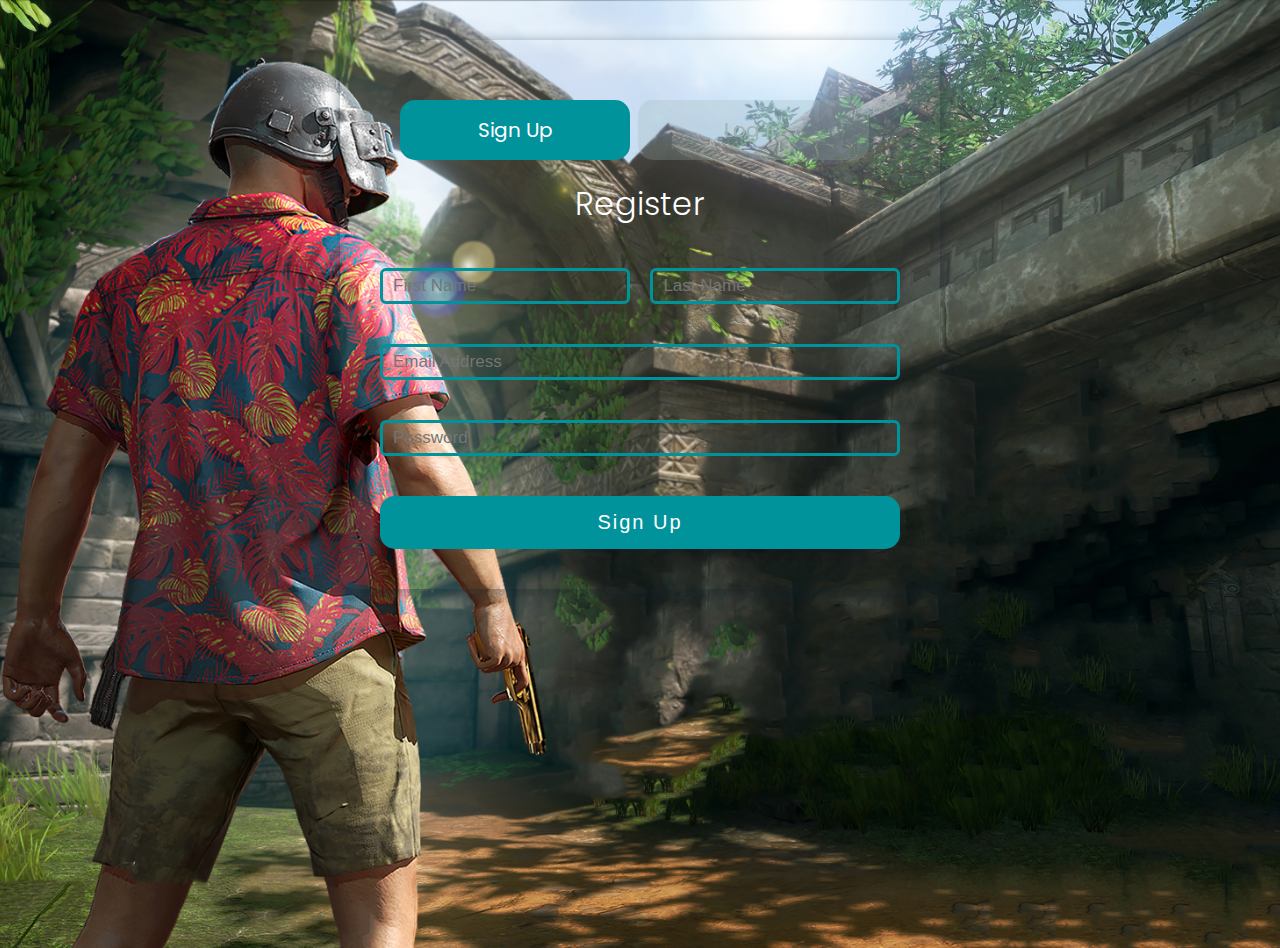
<file: register.html>
<!DOCTYPE html>
<html lang="en">

<head>
    <meta charset="UTF-8">
    <meta http-equiv="X-UA-Compatible" content="IE=edge">
    <meta name="viewport" content="width=device-width, initial-scale=1.0">
    <title>Mpee.store</title>
    <link rel="stylesheet" href="register.css">
</head>

<body>
    <div class="form">
        <ul class="tab-group">
            <li class="tab active"><a href="#signup" style="border-radius: 15px!important;margin-right:8x;">Sign Up</a></li>
            <li class="tab"><a href="#login" style="border-radius: 15px!important;margin-left:8px;">Log In</a></li>
        </ul>
        <div class="tab-content">
            <div id="signup">
                <h1>Register</h1>
                <form action="/" method="post">
                    <div class="top-row">
                        <div class="field-wrap">
                            <input type="text" required placeholder="First Name" />
                        </div>
                        <div class="field-wrap">
                            <input type="text" required placeholder="Last Name" />
                        </div>
                    </div>
                    <div class="field-wrap">
                        <input type="email" required placeholder="Email Address" />
                    </div>
                    <div class="field-wrap">
                        <input type="password" required placeholder="Password" />
                    </div>
                    <button type="submit" class="button button-block">Sign Up</button>
                </form>
            </div>
            <div id="login">
                <h1>Welcome Back!</h1>
                <form action="/" method="post">
                    <div class="field-wrap">
                        <input type="email" required placeholder="Email" />
                    </div>
                    <div class="field-wrap">
                        <input type="password" required placeholder="Password" />
                    </div>
                    <p class="forgot"><a href="">Forgot Password?</a></p>
                    <button class="button button-block">Login</button>
                </form>
            </div>
        </div>
    </div>
    <script src="https://code.jquery.com/jquery-3.6.0.min.js"></script>
    <script src="register.js"></script>
</body>

</html>
</file>
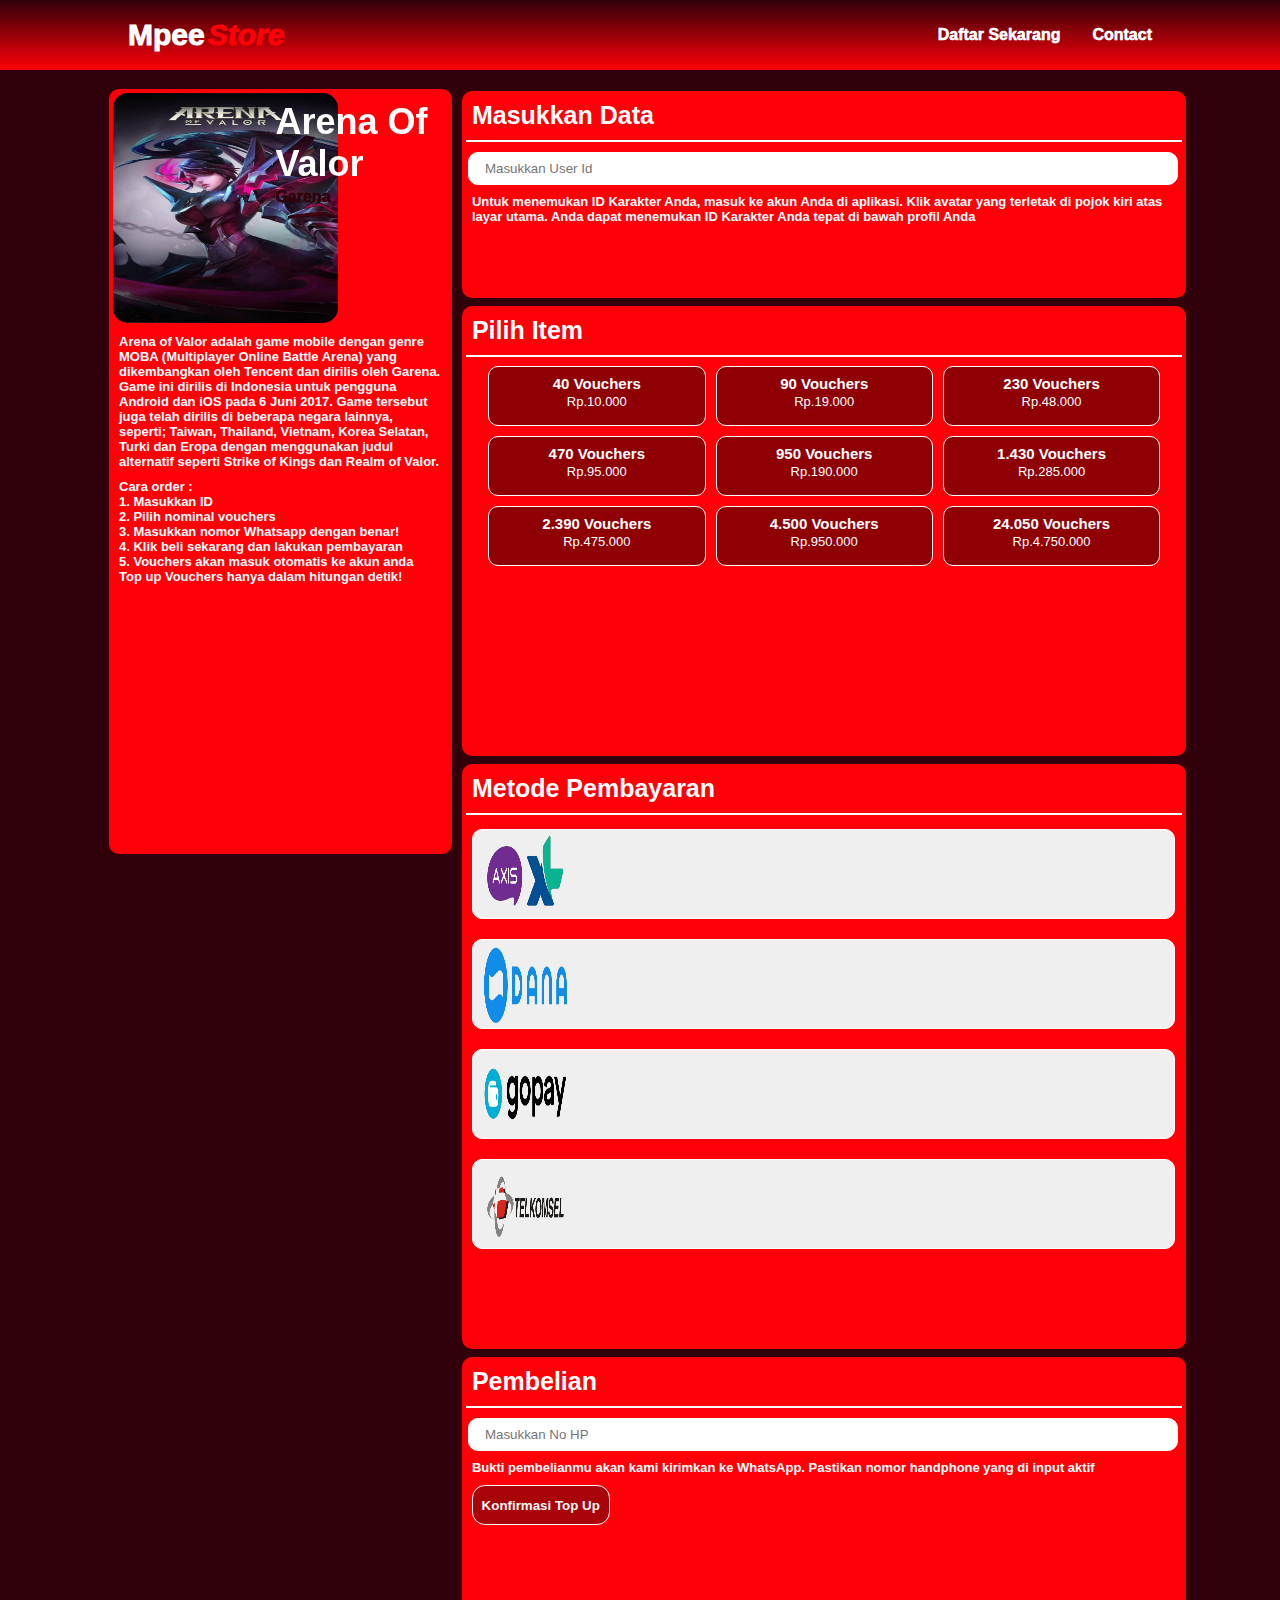
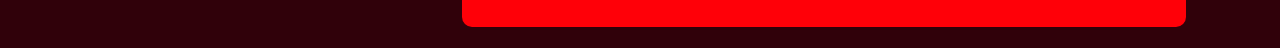
<file: htmlcssgames/arenaofvalor.html>
<!DOCTYPE html>
<html lang="en">

<head>
    <meta charset="UTF-8">
    <meta name="viewport" content="width=device-width, initial-scale=1.0">
    <title>Mpee.Store</title>
    <link rel="stylesheet" href="css/form.css">
</head>

<body>
    <header>
        <nav>
            <div class="brand">
                <div class="firstname">Mpee</div>
                <div class="lastname">Store</div>
            </div>
            <ul>
                <li><a href="registerr.html" target="_blank">Daftar Sekarang</a></li>
                <li><a href="#">Contact</a></li>
            </ul>
        </nav>
    </header>
    <div class="container">
        <div class="bg-img">
            <div class="text-img">
                <img src="img/AOVvv.jpg" alt="">
                <p>Arena of Valor adalah game mobile dengan genre MOBA (Multiplayer Online Battle Arena) yang dikembangkan oleh Tencent dan dirilis oleh Garena. Game ini dirilis di Indonesia untuk pengguna Android dan iOS pada 6 Juni 2017. Game tersebut
                    juga telah dirilis di beberapa negara lainnya, seperti; Taiwan, Thailand, Vietnam, Korea Selatan, Turki dan Eropa dengan menggunakan judul alternatif seperti Strike of Kings dan Realm of Valor.
                </p>
                <p>Cara order : <br> 1. Masukkan ID <br> 2. Pilih nominal vouchers <br> 3. Masukkan nomor Whatsapp dengan benar! <br> 4. Klik beli sekarang dan lakukan pembayaran <br> 5. Vouchers akan masuk otomatis ke akun anda <br>Top up Vouchers hanya
                    dalam hitungan detik!
                </p>
            </div>
            <div class="judul-img">
                <h3>Arena Of <br>Valor</h3>
                <p>Garena</p>
            </div>

        </div>
        <div class="taii">
            <div class="topup-buy">
                <h3>Masukkan Data</h3>
                <hr color="white">
                <input type="text" required placeholder="Masukkan User Id">
                <p>Untuk menemukan ID Karakter Anda, masuk ke akun Anda di aplikasi. Klik avatar yang terletak di pojok kiri atas layar utama. Anda dapat menemukan ID Karakter Anda tepat di bawah profil Anda</p>
            </div>
            <div class="topup-form">
                <h3>Pilih Item</h3>
                <hr color="white">
                <section>
                    <button>
                        <h3>40 Vouchers
                        <p>Rp.10.000</p>
                        </h3>
                    </button>
                    <button>
                        <h3>90 Vouchers
                        <p>Rp.19.000</p>
                        </h3>
                    </button>
                    <button>
                        <h3>230 Vouchers
                        <p>Rp.48.000</p>
                        </h3>
                    </button>
                </section>
                <section>
                    <button>
                        <h3>470 Vouchers
                        <p>Rp.95.000</p>
                        </h3>
                    </button>
                    <button>
                        <h3>950 Vouchers
                        <p>Rp.190.000</p>
                        </h3>
                    </button>
                    <button>
                        <h3>1.430 Vouchers
                        <p>Rp.285.000</p>
                        </h3>
                    </button>
                </section>
                <section>
                    <button>
                        <h3>2.390 Vouchers
                        <p>Rp.475.000</p>
                        </h3>
                    </button>
                    <button>
                        <h3>4.500 Vouchers
                        <p>Rp.950.000</p>
                        </h3>
                    </button>
                    <button>
                        <h3>24.050 Vouchers
                        <p>Rp.4.750.000</p>
                        </h3>
                    </button>
                </section>

            </div>
            <div class="topup-formm">
                <h3>Metode Pembayaran</h3>
                <hr color="white">
                <section class="buy-other">
                    <div class="dana">
                        <button>
                            <img src="img buy/XL_REALL-removebg-preview.png" alt="">
                        </button>
                    </div>
                    <div class="dana">
                        <button>
                            <img src="img buy/DANA_REAL-removebg-preview.png" alt="">
                        </button>
                    </div>
                    <div class="dana">
                        <button>
                            <img src="img buy/GOPAY_REAL-removebg-preview.png" alt="">
                        </button>
                    </div>
                    <div class="dana">
                        <button>
                            <img src="img buy/TELKOMESEL_REAL-removebg-preview.png" alt="">
                        </button>
                    </div>
                </section>
            </div>
            <div class="topup-sutmit">
                <h3>Pembelian</h3>
                <hr color="white">
                <input type="text" required placeholder="Masukkan No HP">
                <p>Bukti pembelianmu akan kami kirimkan ke WhatsApp. Pastikan nomor handphone yang di input aktif</p>
                <button type="submit" class="button-block">Konfirmasi Top Up</button>
            </div>
        </div>
    </div>


</body>

</html>
</file>
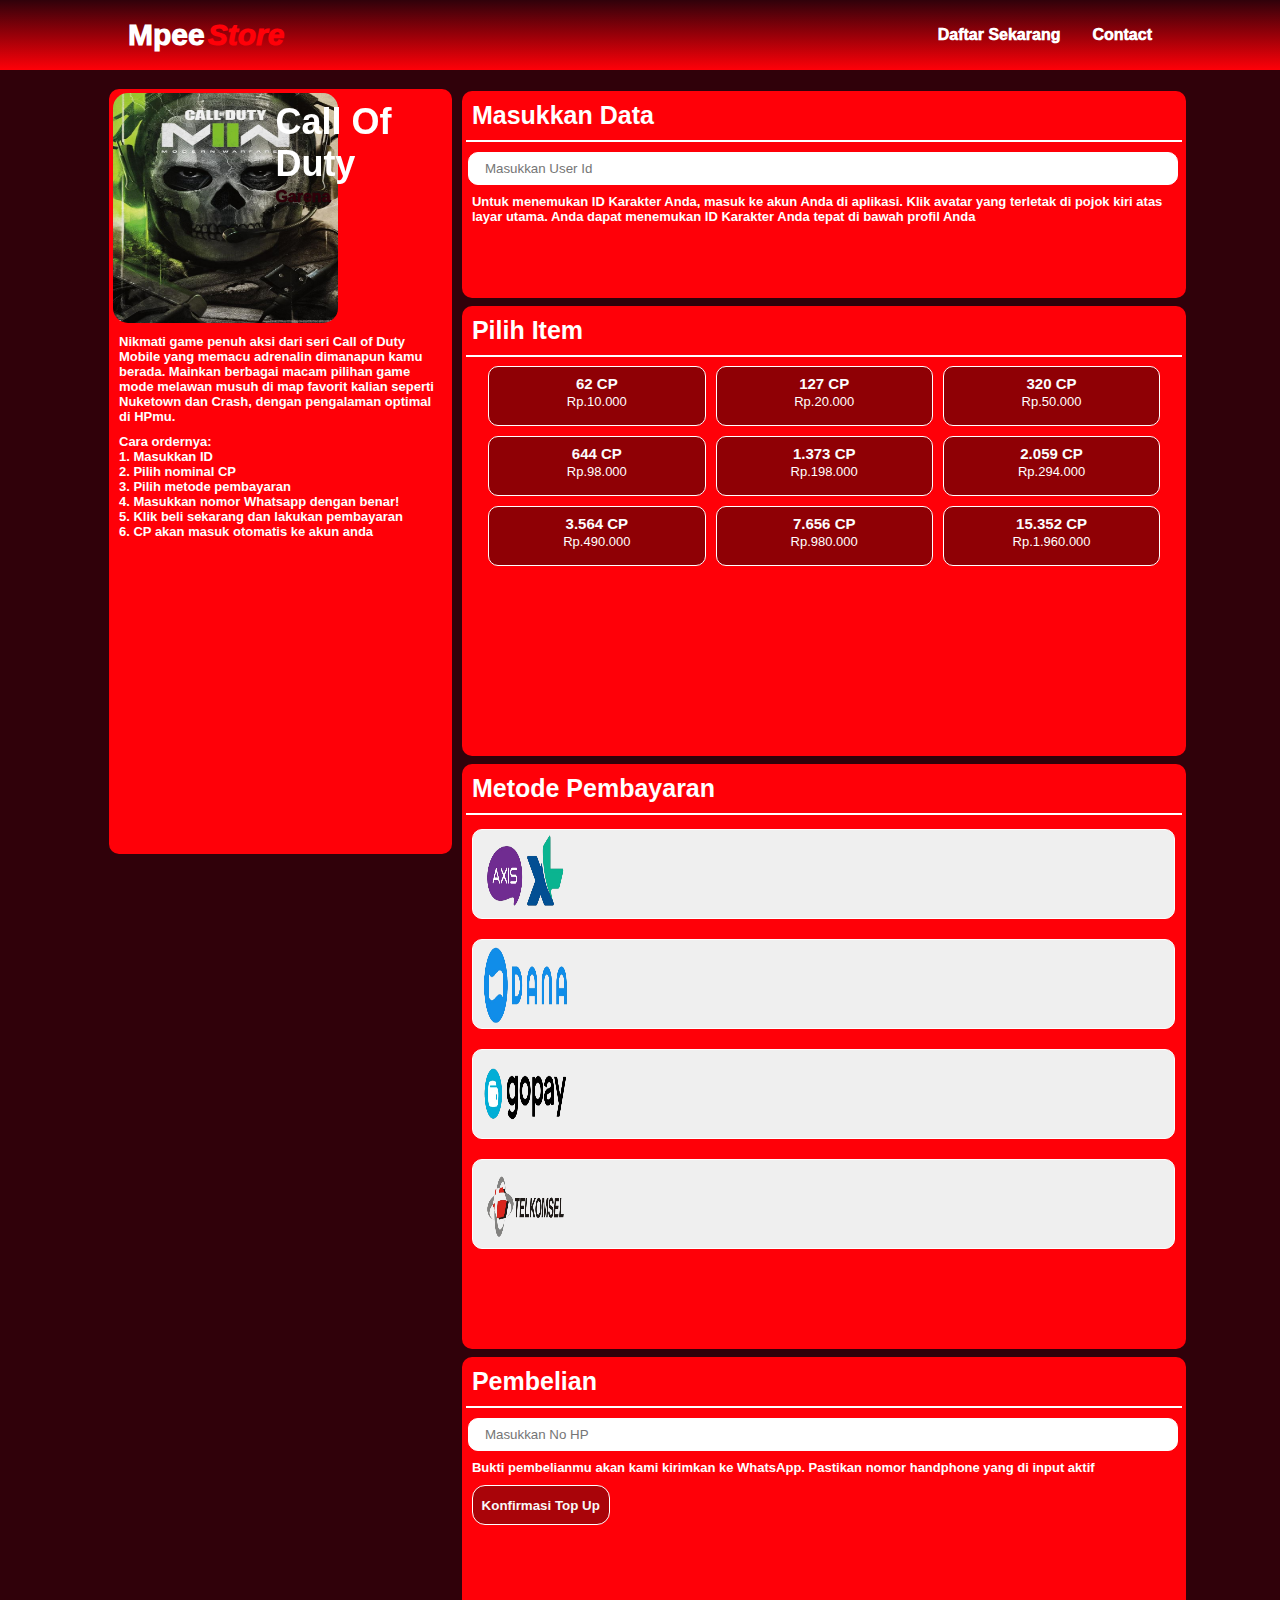
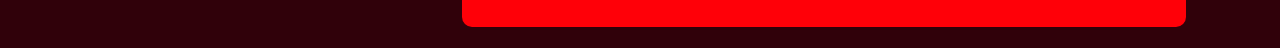
<file: htmlcssgames/callofduty.html>
<!DOCTYPE html>
<html lang="en">

<head>
    <meta charset="UTF-8">
    <meta name="viewport" content="width=device-width, initial-scale=1.0">
    <title>Mpee.Store</title>
    <link rel="stylesheet" href="css/form.css">
</head>

<body>
    <header>
        <nav>
            <div class="brand">
                <div class="firstname">Mpee</div>
                <div class="lastname">Store</div>
            </div>
            <ul>
                <li><a href="registerr.html" target="_blank">Daftar Sekarang</a></li>
                <li><a href="#">Contact</a></li>
            </ul>
        </nav>
    </header>
    <div class="container">
        <div class="bg-img">
            <div class="text-img">
                <img src="img/CODD.jpg" alt="">
                <p>Nikmati game penuh aksi dari seri Call of Duty Mobile yang memacu adrenalin dimanapun kamu berada. Mainkan berbagai macam pilihan game mode melawan musuh di map favorit kalian seperti Nuketown dan Crash, dengan pengalaman optimal di HPmu.
                </p>
                <p> Cara ordernya: <br>1. Masukkan ID <br>2. Pilih nominal CP <br>3. Pilih metode pembayaran <br> 4. Masukkan nomor Whatsapp dengan benar! <br>5. Klik beli sekarang dan lakukan pembayaran <br>6. CP akan masuk otomatis ke akun anda

                </p>
            </div>
            <div class="judul-img">
                <h3>Call Of <br> Duty</h3>
                <p>Garena</p>
            </div>

        </div>
        <div class="taii">
            <div class="topup-buy">
                <h3>Masukkan Data</h3>
                <hr color="white">
                <input type="text" required placeholder="Masukkan User Id">
                <p>Untuk menemukan ID Karakter Anda, masuk ke akun Anda di aplikasi. Klik avatar yang terletak di pojok kiri atas layar utama. Anda dapat menemukan ID Karakter Anda tepat di bawah profil Anda</p>
            </div>
            <div class="topup-form">
                <h3>Pilih Item</h3>
                <hr color="white">
                <section>
                    <button>
                        <h3>62 CP
                        <p>Rp.10.000</p>
                        </h3>
                    </button>
                    <button>
                        <h3>127 CP
                        <p>Rp.20.000</p>
                        </h3>
                    </button>
                    <button>
                        <h3>320 CP
                        <p>Rp.50.000</p>
                        </h3>
                    </button>
                </section>
                <section>
                    <button>
                        <h3>644 CP
                        <p>Rp.98.000</p>
                        </h3>
                    </button>
                    <button>
                        <h3>1.373 CP
                        <p>Rp.198.000</p>
                        </h3>
                    </button>
                    <button>
                        <h3>2.059 CP
                        <p>Rp.294.000</p>
                        </h3>
                    </button>
                </section>
                <section>
                    <button>
                        <h3>3.564 CP
                        <p>Rp.490.000</p>
                        </h3>
                    </button>
                    <button>
                        <h3>7.656 CP
                        <p>Rp.980.000</p>
                        </h3>
                    </button>
                    <button>
                        <h3>15.352 CP
                        <p>Rp.1.960.000</p>
                        </h3>
                    </button>
                </section>

            </div>
            <div class="topup-formm">
                <h3>Metode Pembayaran</h3>
                <hr color="white">
                <section class="buy-other">
                    <div class="dana">
                        <button>
                            <img src="img buy/XL_REALL-removebg-preview.png" alt="">
                        </button>
                    </div>
                    <div class="dana">
                        <button>
                            <img src="img buy/DANA_REAL-removebg-preview.png" alt="">
                        </button>
                    </div>
                    <div class="dana">
                        <button>
                            <img src="img buy/GOPAY_REAL-removebg-preview.png" alt="">
                        </button>
                    </div>
                    <div class="dana">
                        <button>
                            <img src="img buy/TELKOMESEL_REAL-removebg-preview.png" alt="">
                        </button>
                    </div>
                </section>
            </div>
            <div class="topup-sutmit">
                <h3>Pembelian</h3>
                <hr color="white">
                <input type="text" required placeholder="Masukkan No HP">
                <p>Bukti pembelianmu akan kami kirimkan ke WhatsApp. Pastikan nomor handphone yang di input aktif</p>
                <button type="submit" class="button-block">Konfirmasi Top Up</button>
            </div>
        </div>
    </div>


</body>

</html>
</file>
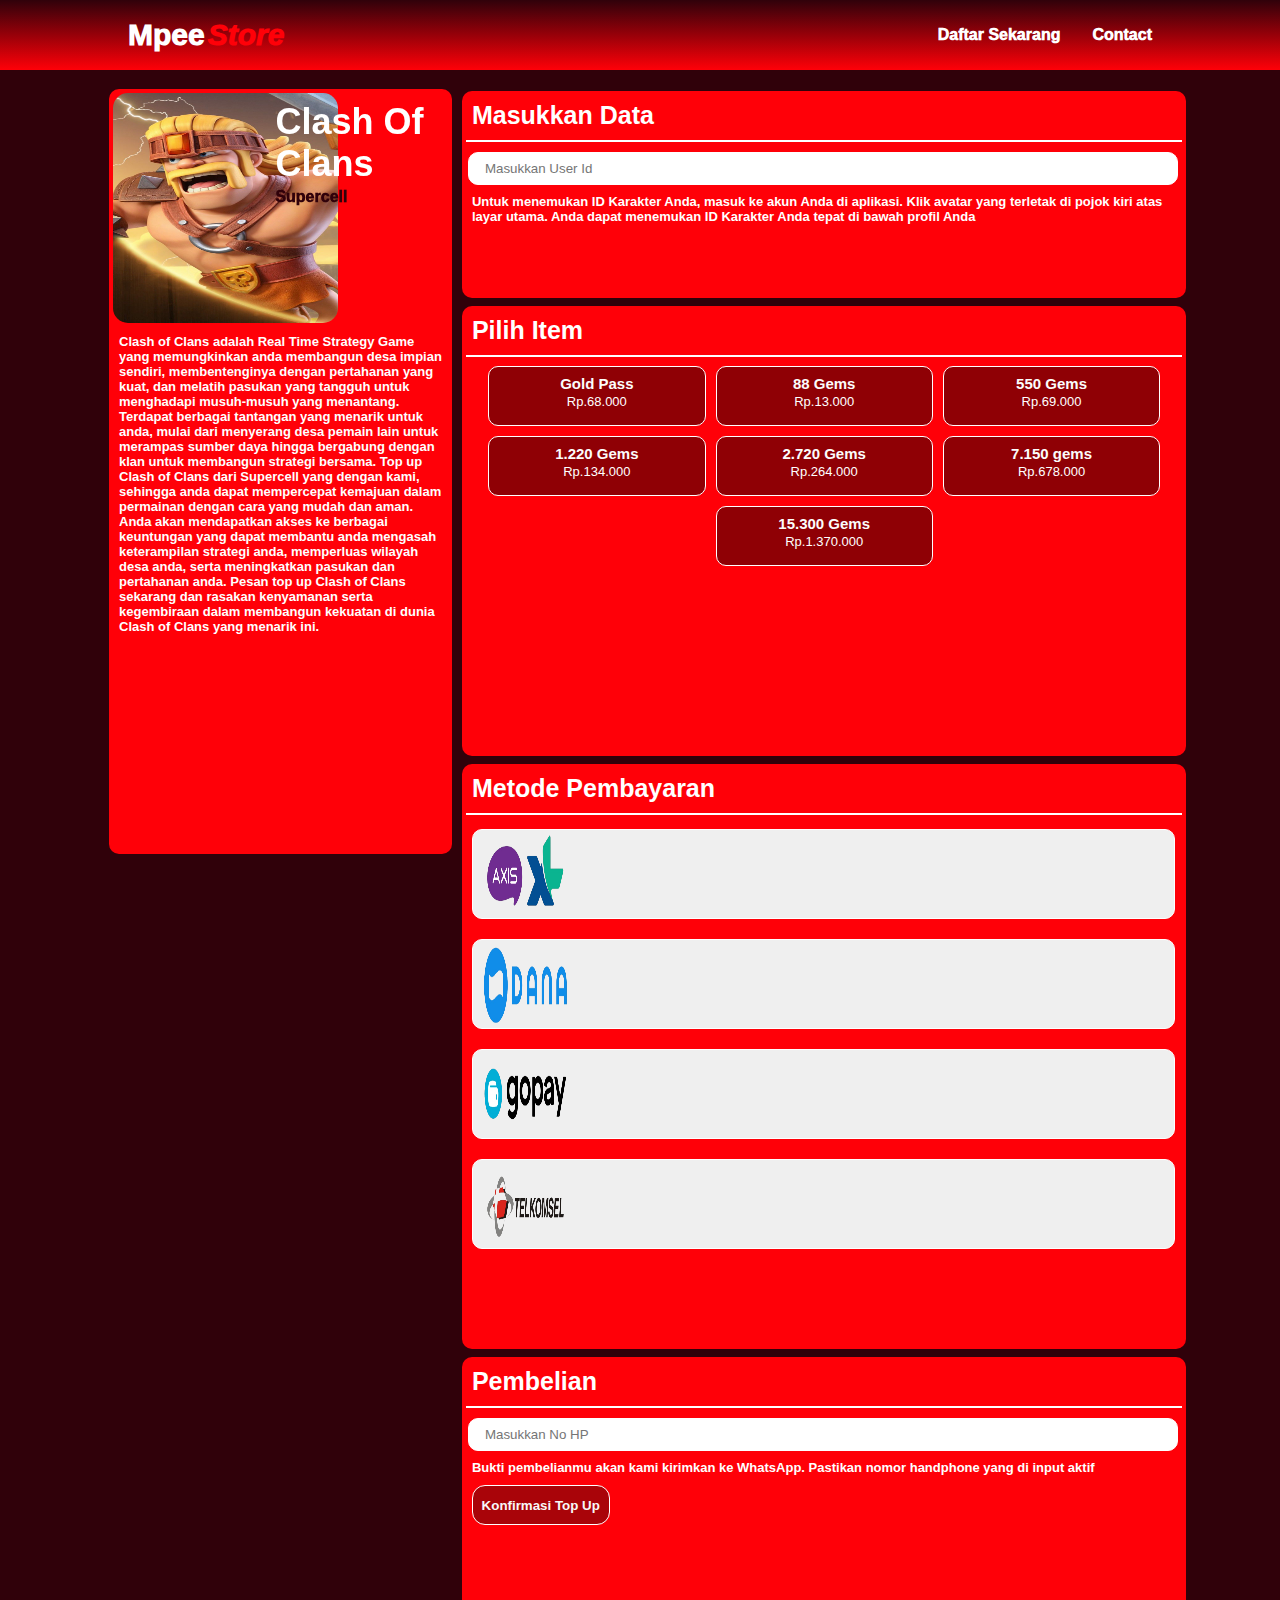
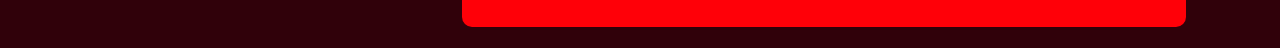
<file: htmlcssgames/clashofclane.html>
<!DOCTYPE html>
<html lang="en">

<head>
    <meta charset="UTF-8">
    <meta name="viewport" content="width=device-width, initial-scale=1.0">
    <title>Mpee.Store</title>
    <link rel="stylesheet" href="css/form.css">
</head>

<body>
    <header>
        <nav>
            <div class="brand">
                <div class="firstname">Mpee</div>
                <div class="lastname">Store</div>
            </div>
            <ul>
                <li><a href="registerr.html" target="_blank">Daftar Sekarang</a></li>
                <li><a href="#">Contact</a></li>
            </ul>
        </nav>
    </header>
    <div class="container">
        <div class="bg-img">
            <div class="text-img">
                <img src="img/COCC.jpg" alt="">
                <p>Clash of Clans adalah Real Time Strategy Game yang memungkinkan anda membangun desa impian sendiri, membentenginya dengan pertahanan yang kuat, dan melatih pasukan yang tangguh untuk menghadapi musuh-musuh yang menantang. Terdapat berbagai
                    tantangan yang menarik untuk anda, mulai dari menyerang desa pemain lain untuk merampas sumber daya hingga bergabung dengan klan untuk membangun strategi bersama. Top up Clash of Clans dari Supercell yang dengan kami, sehingga anda
                    dapat mempercepat kemajuan dalam permainan dengan cara yang mudah dan aman. Anda akan mendapatkan akses ke berbagai keuntungan yang dapat membantu anda mengasah keterampilan strategi anda, memperluas wilayah desa anda, serta meningkatkan
                    pasukan dan pertahanan anda. Pesan top up Clash of Clans sekarang dan rasakan kenyamanan serta kegembiraan dalam membangun kekuatan di dunia Clash of Clans yang menarik ini. </p>

            </div>
            <div class="judul-img">
                <h3>Clash Of <br> Clans</h3>
                <p>Supercell</p>
            </div>

        </div>
        <div class="taii">
            <div class="topup-buy">
                <h3>Masukkan Data</h3>
                <hr color="white">
                <input type="text" required placeholder="Masukkan User Id">
                <p>Untuk menemukan ID Karakter Anda, masuk ke akun Anda di aplikasi. Klik avatar yang terletak di pojok kiri atas layar utama. Anda dapat menemukan ID Karakter Anda tepat di bawah profil Anda</p>
            </div>
            <div class="topup-form">
                <h3>Pilih Item</h3>
                <hr color="white">
                <section>
                    <button>
                        <h3>Gold Pass
                        <p>Rp.68.000</p>
                        </h3>
                    </button>
                    <button>
                        <h3>88 Gems
                        <p>Rp.13.000</p>
                        </h3>
                    </button>
                    <button>
                        <h3>550 Gems
                        <p>Rp.69.000</p>
                        </h3>
                    </button>
                </section>
                <section>
                    <button>
                        <h3>1.220 Gems
                        <p>Rp.134.000</p>
                        </h3>
                    </button>
                    <button>
                        <h3>2.720 Gems
                        <p>Rp.264.000</p>
                        </h3>
                    </button>
                    <button>
                        <h3>7.150 gems
                        <p>Rp.678.000</p>
                        </h3>
                    </button>
                </section>
                <section>
                    <button>
                        <h3>15.300 Gems
                        <p>Rp.1.370.000</p>
                        </h3>
                    </button>
                </section>


            </div>
            <div class="topup-formm">
                <h3>Metode Pembayaran</h3>
                <hr color="white">
                <section class="buy-other">
                    <div class="dana">
                        <button>
                            <img src="img buy/XL_REALL-removebg-preview.png" alt="">
                        </button>
                    </div>
                    <div class="dana">
                        <button>
                            <img src="img buy/DANA_REAL-removebg-preview.png" alt="">
                        </button>
                    </div>
                    <div class="dana">
                        <button>
                            <img src="img buy/GOPAY_REAL-removebg-preview.png" alt="">
                        </button>
                    </div>
                    <div class="dana">
                        <button>
                            <img src="img buy/TELKOMESEL_REAL-removebg-preview.png" alt="">
                        </button>
                    </div>
                </section>
            </div>
            <div class="topup-sutmit">
                <h3>Pembelian</h3>
                <hr color="white">
                <input type="text" required placeholder="Masukkan No HP">
                <p>Bukti pembelianmu akan kami kirimkan ke WhatsApp. Pastikan nomor handphone yang di input aktif</p>
                <button type="submit" class="button-block">Konfirmasi Top Up</button>
            </div>
        </div>
    </div>


</body>

</html>
</file>
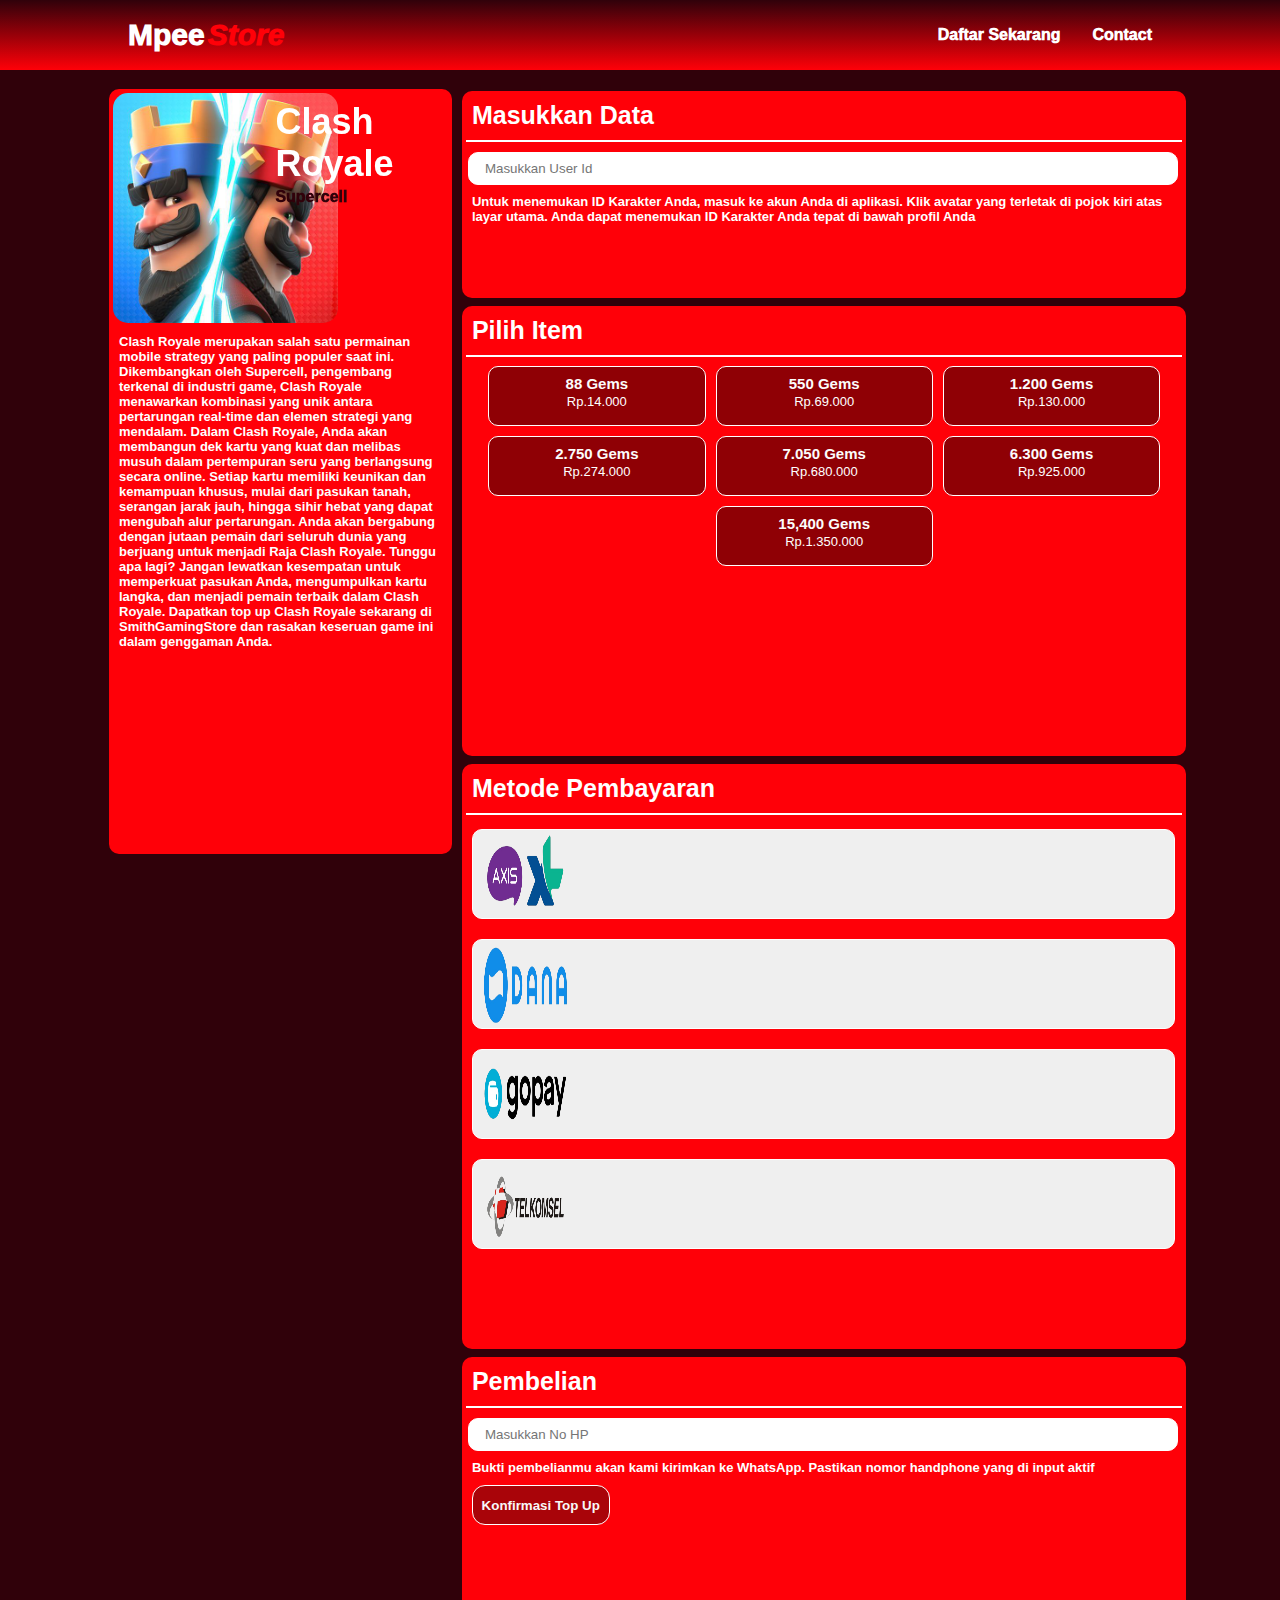
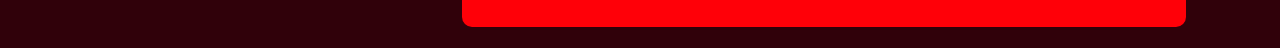
<file: htmlcssgames/clashroyale.html>
<!DOCTYPE html>
<html lang="en">

<head>
    <meta charset="UTF-8">
    <meta name="viewport" content="width=device-width, initial-scale=1.0">
    <title>Mpee.Store</title>
    <link rel="stylesheet" href="css/form.css">
</head>

<body>
    <header>
        <nav>
            <div class="brand">
                <div class="firstname">Mpee</div>
                <div class="lastname">Store</div>
            </div>
            <ul>
                <li><a href="registerr.html" target="_blank">Daftar Sekarang</a></li>
                <li><a href="index.html">Contact</a></li>

            </ul>
        </nav>
    </header>
    <div class="container">
        <div class="bg-img">
            <div class="text-img">
                <img src="img/CRR.jpg" alt="">
                <p>Clash Royale merupakan salah satu permainan mobile strategy yang paling populer saat ini. Dikembangkan oleh Supercell, pengembang terkenal di industri game, Clash Royale menawarkan kombinasi yang unik antara pertarungan real-time dan elemen
                    strategi yang mendalam. Dalam Clash Royale, Anda akan membangun dek kartu yang kuat dan melibas musuh dalam pertempuran seru yang berlangsung secara online. Setiap kartu memiliki keunikan dan kemampuan khusus, mulai dari pasukan tanah,
                    serangan jarak jauh, hingga sihir hebat yang dapat mengubah alur pertarungan. Anda akan bergabung dengan jutaan pemain dari seluruh dunia yang berjuang untuk menjadi Raja Clash Royale. Tunggu apa lagi? Jangan lewatkan kesempatan untuk
                    memperkuat pasukan Anda, mengumpulkan kartu langka, dan menjadi pemain terbaik dalam Clash Royale. Dapatkan top up Clash Royale sekarang di SmithGamingStore dan rasakan keseruan game ini dalam genggaman Anda.</p>
            </div>
            <div class="judul-img">
                <h3>Clash <br> Royale</h3>
                <p>Supercell</p>
            </div>

        </div>
        <div class="taii">
            <div class="topup-buy">
                <h3>Masukkan Data</h3>
                <hr color="white">
                <input type="text" required placeholder="Masukkan User Id">
                <p>Untuk menemukan ID Karakter Anda, masuk ke akun Anda di aplikasi. Klik avatar yang terletak di pojok kiri atas layar utama. Anda dapat menemukan ID Karakter Anda tepat di bawah profil Anda</p>
            </div>
            <div class="topup-form">
                <h3>Pilih Item</h3>
                <hr color="white">
                <section>
                    <button>
                        <h3>88 Gems
                        <p>Rp.14.000</p>
                        </h3>
                    </button>
                    <button>
                        <h3>550 Gems
                        <p>Rp.69.000</p>
                        </h3>
                    </button>
                    <button>
                        <h3>1.200 Gems
                        <p>Rp.130.000</p>
                        </h3>
                    </button>
                </section>
                <section>
                    <button>
                        <h3>2.750 Gems
                        <p>Rp.274.000</p>
                        </h3>
                    </button>
                    <button>
                        <h3>7.050 Gems
                        <p>Rp.680.000</p>
                        </h3>
                    </button>
                    <button>
                        <h3>6.300 Gems
                        <p>Rp.925.000</p>
                        </h3>
                    </button>
                </section>
                <section>
                    <button>
                        <h3>15,400 Gems
                        <p>Rp.1.350.000</p>
                        </h3>
                    </button>
                </section>

            </div>
            <div class="topup-formm">
                <h3>Metode Pembayaran</h3>
                <hr color="white">
                <section class="buy-other">
                    <div class="dana">
                        <button>
                            <img src="img buy/XL_REALL-removebg-preview.png" alt="">
                        </button>
                    </div>
                    <div class="dana">
                        <button>
                            <img src="img buy/DANA_REAL-removebg-preview.png" alt="">
                        </button>
                    </div>
                    <div class="dana">
                        <button>
                            <img src="img buy/GOPAY_REAL-removebg-preview.png" alt="">
                        </button>
                    </div>
                    <div class="dana">
                        <button>
                            <img src="img buy/TELKOMESEL_REAL-removebg-preview.png" alt="">
                        </button>
                    </div>
                </section>
            </div>
            <div class="topup-sutmit">
                <h3>Pembelian</h3>
                <hr color="white">
                <input type="text" required placeholder="Masukkan No HP">
                <p>Bukti pembelianmu akan kami kirimkan ke WhatsApp. Pastikan nomor handphone yang di input aktif</p>
                <button type="submit" class="button-block">Konfirmasi Top Up</button>
            </div>
        </div>
    </div>


</body>

</html>
</file>
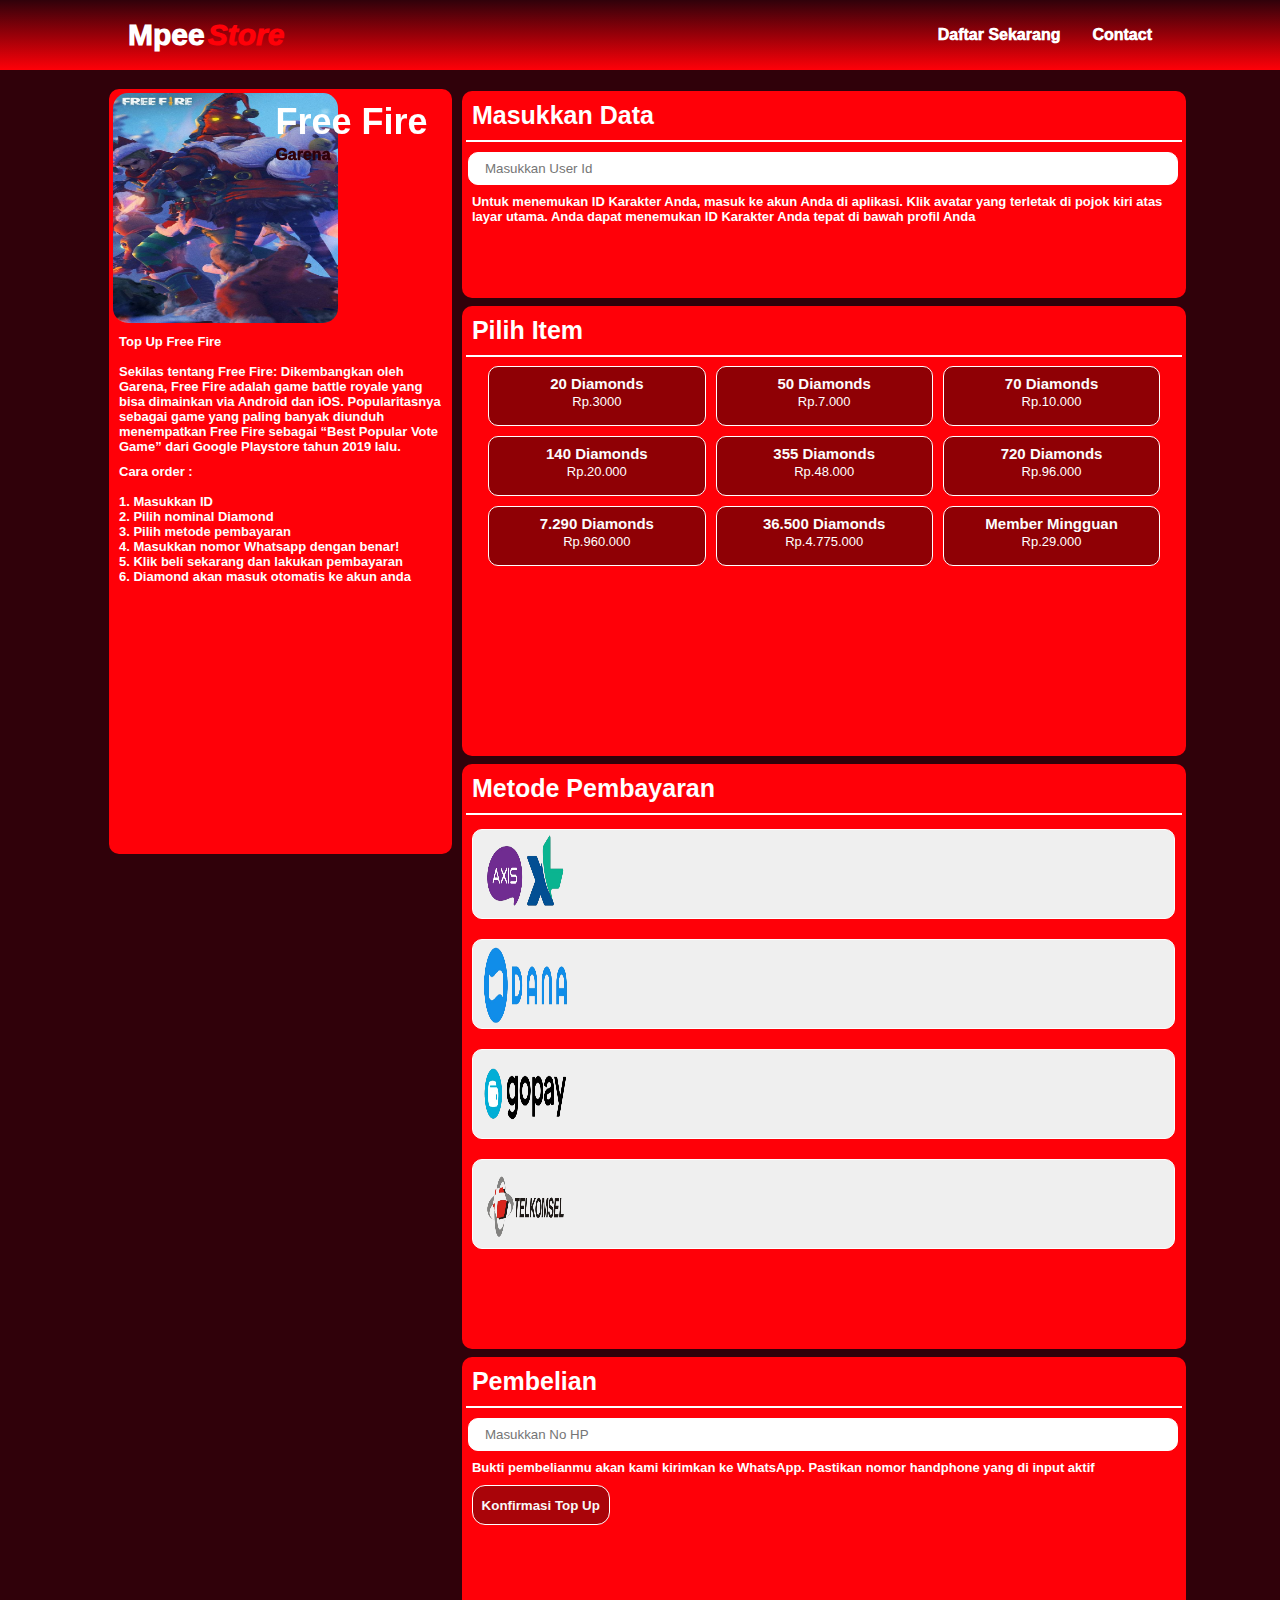
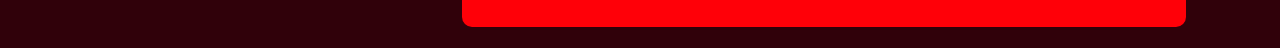
<file: htmlcssgames/freefire.html>
<!DOCTYPE html>
<html lang="en">

<head>
    <meta charset="UTF-8">
    <meta name="viewport" content="width=device-width, initial-scale=1.0">
    <title>Mpee.Store</title>
    <link rel="stylesheet" href="css/form.css">
</head>

<body>
    <header>
        <nav>
            <div class="brand">
                <div class="firstname">Mpee</div>
                <div class="lastname">Store</div>
            </div>
            <ul>
                <li><a href="registerr.html" target="_blank">Daftar Sekarang</a></li>
                <li><a href="#">Contact</a></li>
            </ul>
        </nav>
    </header>
    <div class="container">
        <div class="bg-img">
            <div class="text-img">
                <img src="img/FIRE FIREEE.jpg" alt="">
                <p>Top Up Free Fire <br>
                    <br>Sekilas tentang Free Fire: Dikembangkan oleh Garena, Free Fire adalah game battle royale yang bisa dimainkan via Android dan iOS. Popularitasnya sebagai game yang paling banyak diunduh menempatkan Free Fire sebagai “Best Popular
                    Vote Game” dari Google Playstore tahun 2019 lalu.</p>
                <p>Cara order : <br>
                    <br>1. Masukkan ID

                    <br>2. Pilih nominal Diamond

                    <br>3. Pilih metode pembayaran

                    <br>4. Masukkan nomor Whatsapp dengan benar!

                    <br> 5. Klik beli sekarang dan lakukan pembayaran <br> 6. Diamond akan masuk otomatis ke akun anda

                </p>
            </div>
            <div class="judul-img">
                <h3>Free Fire </h3>
                <p>Garena</p>
            </div>

        </div>
        <div class="taii">
            <div class="topup-buy">
                <h3>Masukkan Data</h3>
                <hr color="white">
                <input type="text" required placeholder="Masukkan User Id">
                <p>Untuk menemukan ID Karakter Anda, masuk ke akun Anda di aplikasi. Klik avatar yang terletak di pojok kiri atas layar utama. Anda dapat menemukan ID Karakter Anda tepat di bawah profil Anda</p>
            </div>
            <div class="topup-form">
                <h3>Pilih Item</h3>
                <hr color="white">
                <section>
                    <button>
                        <h3>20 Diamonds
                        <p>Rp.3000</p>
                        </h3>
                    </button>
                    <button>
                        <h3>50 Diamonds
                        <p>Rp.7.000</p>
                        </h3>
                    </button>
                    <button>
                        <h3>70 Diamonds
                        <p>Rp.10.000</p>
                        </h3>
                    </button>
                </section>
                <section>
                    <button>
                        <h3>140 Diamonds
                        <p>Rp.20.000</p>
                        </h3>
                    </button>
                    <button>
                        <h3>355 Diamonds
                        <p>Rp.48.000</p>
                        </h3>
                    </button>
                    <button>
                        <h3>720 Diamonds
                        <p>Rp.96.000</p>
                        </h3>
                    </button>
                </section>
                <section>
                    <button>
                        <h3>7.290 Diamonds
                        <p>Rp.960.000</p>
                        </h3>
                    </button>
                    <button>
                        <h3>36.500 Diamonds
                        <p>Rp.4.775.000</p>
                        </h3>
                    </button>
                    <button>
                        <h3>Member Mingguan
                        <p>Rp.29.000</p>
                        </h3>
                    </button>
                </section>

            </div>
            <div class="topup-formm">
                <h3>Metode Pembayaran</h3>
                <hr color="white">
                <section class="buy-other">
                    <div class="dana">
                        <button>
                            <img src="img buy/XL_REALL-removebg-preview.png" alt="">
                        </button>
                    </div>
                    <div class="dana">
                        <button>
                            <img src="img buy/DANA_REAL-removebg-preview.png" alt="">
                        </button>
                    </div>
                    <div class="dana">
                        <button>
                            <img src="img buy/GOPAY_REAL-removebg-preview.png" alt="">
                        </button>
                    </div>
                    <div class="dana">
                        <button>
                            <img src="img buy/TELKOMESEL_REAL-removebg-preview.png" alt="">
                        </button>
                    </div>
                </section>
            </div>
            <div class="topup-sutmit">
                <h3>Pembelian</h3>
                <hr color="white">
                <input type="text" required placeholder="Masukkan No HP">
                <p>Bukti pembelianmu akan kami kirimkan ke WhatsApp. Pastikan nomor handphone yang di input aktif</p>
                <button type="submit" class="button-block">Konfirmasi Top Up</button>
            </div>
        </div>
    </div>


</body>

</html>
</file>
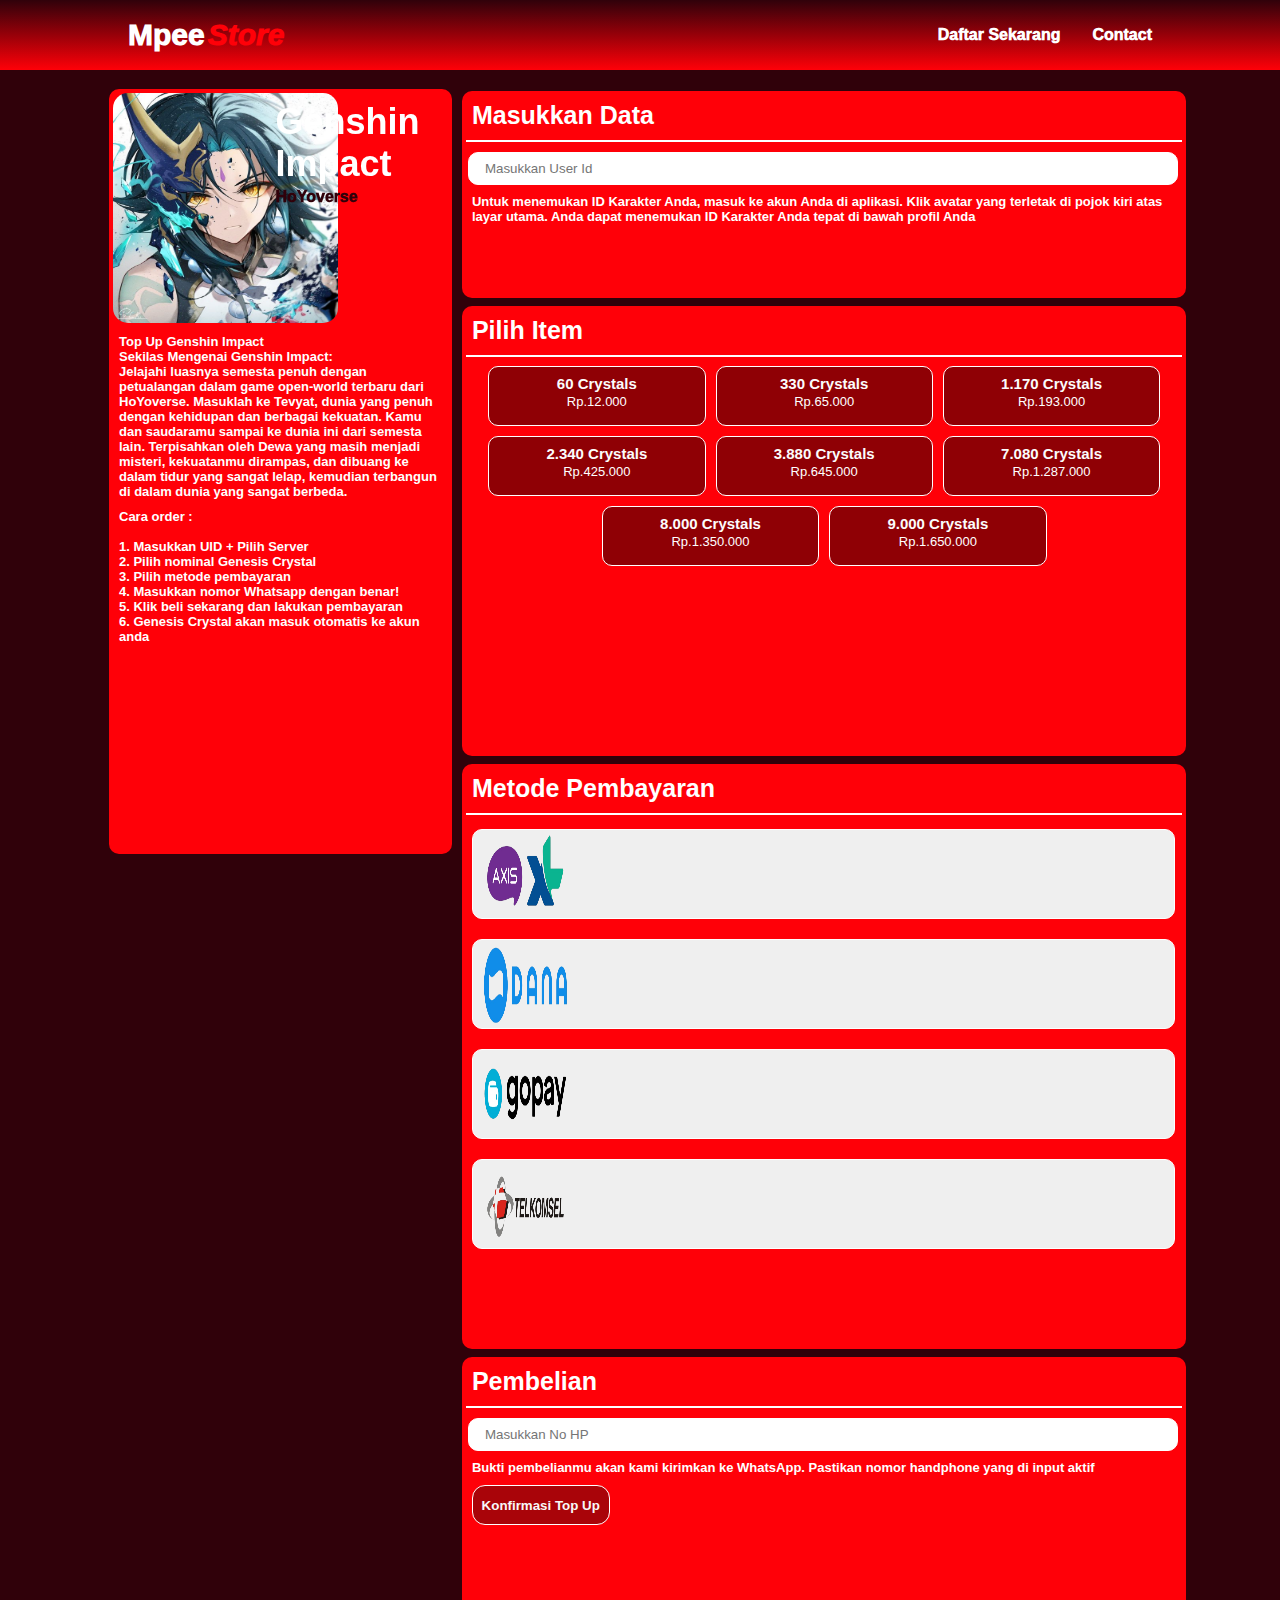
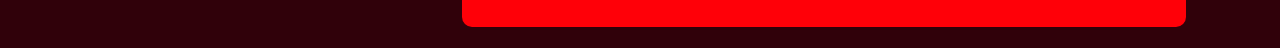
<file: htmlcssgames/genshinimpact.html>
<!DOCTYPE html>
<html lang="en">

<head>
    <meta charset="UTF-8">
    <meta name="viewport" content="width=device-width, initial-scale=1.0">
    <title>Mpee.Store</title>
    <link rel="stylesheet" href="css/form.css">
</head>

<body>
    <header>
        <nav>
            <div class="brand">
                <div class="firstname">Mpee</div>
                <div class="lastname">Store</div>
            </div>
            <ul>
                <li><a href="registerr.html" target="_blank">Daftar Sekarang</a></li>
                <li><a href="#">Contact</a></li>
            </ul>
        </nav>
    </header>
    <div class="container">
        <div class="bg-img">
            <div class="text-img">
                <img src="img/GESHIN BOSS.jpg" alt="">
                <p>Top Up Genshin Impact <br> Sekilas Mengenai Genshin Impact: <br> Jelajahi luasnya semesta penuh dengan petualangan dalam game open-world terbaru dari HoYoverse. Masuklah ke Tevyat, dunia yang penuh dengan kehidupan dan berbagai kekuatan.
                    Kamu dan saudaramu sampai ke dunia ini dari semesta lain. Terpisahkan oleh Dewa yang masih menjadi misteri, kekuatanmu dirampas, dan dibuang ke dalam tidur yang sangat lelap, kemudian terbangun di dalam dunia yang sangat berbeda.</p>
                <p>Cara order : <br>
                    <br> 1. Masukkan UID + Pilih Server

                    <br> 2. Pilih nominal Genesis Crystal

                    <br> 3. Pilih metode pembayaran

                    <br> 4. Masukkan nomor Whatsapp dengan benar!

                    <br> 5. Klik beli sekarang dan lakukan pembayaran

                    <br> 6. Genesis Crystal akan masuk otomatis ke akun anda



                </p>
            </div>
            <div class="judul-img">
                <h3>Genshin <br> Impact </h3>
                <p>HoYoverse</p>
            </div>
        </div>
        <div class="taii">
            <div class="topup-buy">
                <h3>Masukkan Data</h3>
                <hr color="white">
                <input type="text" required placeholder="Masukkan User Id">
                <p>Untuk menemukan ID Karakter Anda, masuk ke akun Anda di aplikasi. Klik avatar yang terletak di pojok kiri atas layar utama. Anda dapat menemukan ID Karakter Anda tepat di bawah profil Anda</p>
            </div>
            <div class="topup-form">
                <h3>Pilih Item</h3>
                <hr color="white">
                <section>
                    <button>
                        <h3>60 Crystals
                        <p>Rp.12.000</p>
                        </h3>
                    </button>
                    <button>
                        <h3>330 Crystals
                        <p>Rp.65.000</p>
                        </h3>
                    </button>
                    <button>
                        <h3>1.170 Crystals
                        <p>Rp.193.000</p>
                        </h3>
                    </button>
                </section>
                <section>
                    <button>
                        <h3>2.340 Crystals
                        <p>Rp.425.000</p>
                        </h3>
                    </button>
                    <button>
                        <h3>3.880 Crystals
                        <p>Rp.645.000</p>
                        </h3>
                    </button>
                    <button>
                        <h3>7.080 Crystals
                        <p>Rp.1.287.000</p>
                        </h3>
                    </button>
                </section>
                <section>
                    <button>
                        <h3>8.000 Crystals
                        <p>Rp.1.350.000</p>
                        </h3>
                    </button>
                    <button>
                        <h3>9.000 Crystals
                        <p>Rp.1.650.000</p>
                        </h3>
                    </button>
                </section>

            </div>
            <div class="topup-formm">
                <h3>Metode Pembayaran</h3>
                <hr color="white">
                <section class="buy-other">
                    <div class="dana">
                        <button>
                            <img src="img buy/XL_REALL-removebg-preview.png" alt="">
                        </button>
                    </div>
                    <div class="dana">
                        <button>
                            <img src="img buy/DANA_REAL-removebg-preview.png" alt="">
                        </button>
                    </div>
                    <div class="dana">
                        <button>
                            <img src="img buy/GOPAY_REAL-removebg-preview.png" alt="">
                        </button>
                    </div>
                    <div class="dana">
                        <button>
                            <img src="img buy/TELKOMESEL_REAL-removebg-preview.png" alt="">
                        </button>
                    </div>
                </section>
            </div>
            <div class="topup-sutmit">
                <h3>Pembelian</h3>
                <hr color="white">
                <input type="text" required placeholder="Masukkan No HP">
                <p>Bukti pembelianmu akan kami kirimkan ke WhatsApp. Pastikan nomor handphone yang di input aktif</p>
                <button type="submit" class="button-block">Konfirmasi Top Up</button>
            </div>
        </div>
    </div>


</body>

</html>
</file>
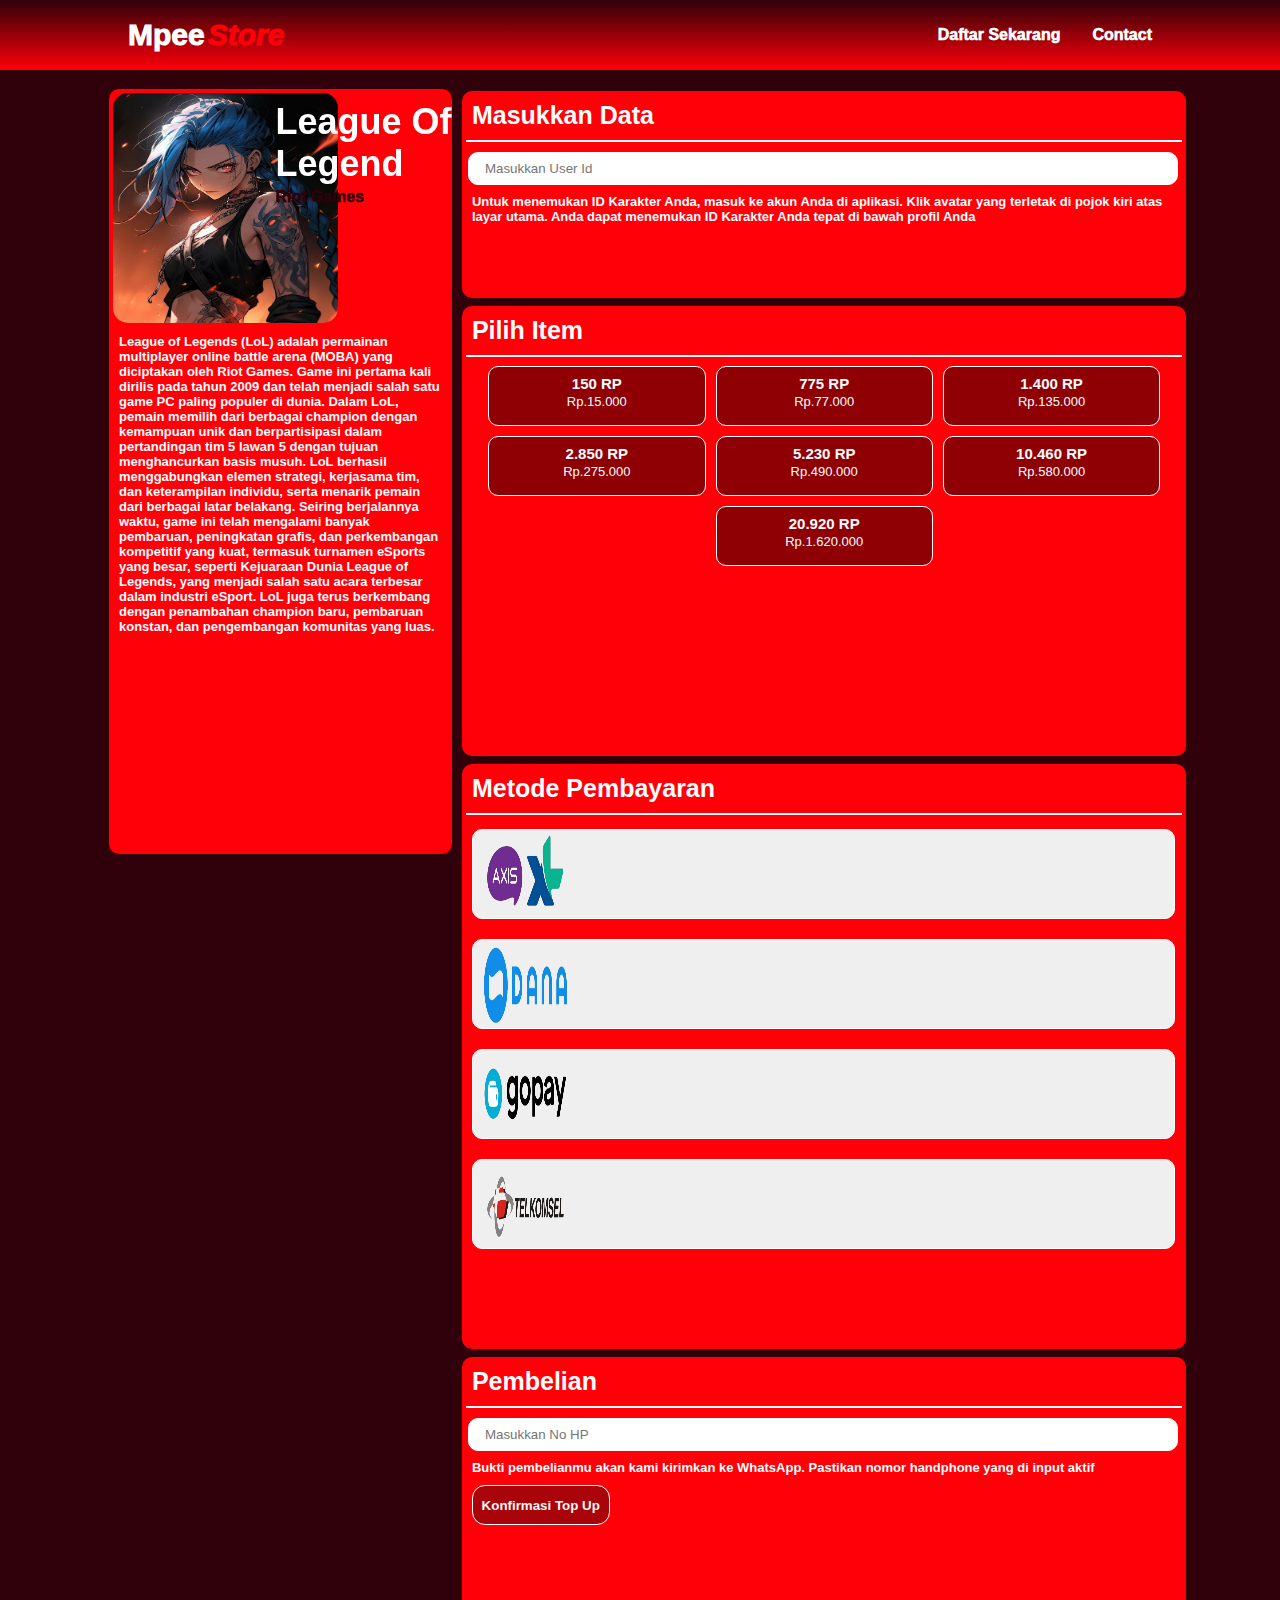
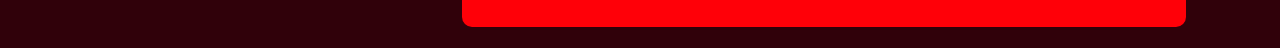
<file: htmlcssgames/leagueoflegend.html>
<!DOCTYPE html>
<html lang="en">

<head>
    <meta charset="UTF-8">
    <meta name="viewport" content="width=device-width, initial-scale=1.0">
    <title>Mpee.Store</title>
    <link rel="stylesheet" href="css/form.css">
</head>

<body>
    <header>
        <nav>
            <div class="brand">
                <div class="firstname">Mpee</div>
                <div class="lastname">Store</div>
            </div>
            <ul>
                <li><a href="registerr.html" target="_blank">Daftar Sekarang</a></li>
                <li><a href="#">Contact</a></li>
            </ul>
        </nav>
    </header>
    <div class="container">
        <div class="bg-img">
            <div class="text-img">
                <img src="img/LOLLLLLL.jpg" alt="">
                <p>League of Legends (LoL) adalah permainan multiplayer online battle arena (MOBA) yang diciptakan oleh Riot Games. Game ini pertama kali dirilis pada tahun 2009 dan telah menjadi salah satu game PC paling populer di dunia. Dalam LoL, pemain
                    memilih dari berbagai champion dengan kemampuan unik dan berpartisipasi dalam pertandingan tim 5 lawan 5 dengan tujuan menghancurkan basis musuh. LoL berhasil menggabungkan elemen strategi, kerjasama tim, dan keterampilan individu,
                    serta menarik pemain dari berbagai latar belakang. Seiring berjalannya waktu, game ini telah mengalami banyak pembaruan, peningkatan grafis, dan perkembangan kompetitif yang kuat, termasuk turnamen eSports yang besar, seperti Kejuaraan
                    Dunia League of Legends, yang menjadi salah satu acara terbesar dalam industri eSport. LoL juga terus berkembang dengan penambahan champion baru, pembaruan konstan, dan pengembangan komunitas yang luas.</p>

            </div>
            <div class="judul-img">
                <h3>League Of<br>Legend</h3>
                <p>Riot Games</p>
            </div>

        </div>
        <div class="taii">
            <div class="topup-buy">
                <h3>Masukkan Data</h3>
                <hr color="white">
                <input type="text" required placeholder="Masukkan User Id">
                <p>Untuk menemukan ID Karakter Anda, masuk ke akun Anda di aplikasi. Klik avatar yang terletak di pojok kiri atas layar utama. Anda dapat menemukan ID Karakter Anda tepat di bawah profil Anda</p>
            </div>
            <div class="topup-form">
                <h3>Pilih Item</h3>
                <hr color="white">
                <section>
                    <button>
                        <h3>150 RP
                        <p>Rp.15.000</p>
                        </h3>
                    </button>
                    <button>
                        <h3>775 RP
                        <p>Rp.77.000</p>
                        </h3>
                    </button>
                    <button>
                        <h3>1.400 RP
                        <p>Rp.135.000</p>
                        </h3>
                    </button>
                </section>
                <section>
                    <button>
                        <h3>2.850 RP
                        <p>Rp.275.000</p>
                        </h3>
                    </button>
                    <button>
                        <h3>5.230 RP
                        <p>Rp.490.000</p>
                        </h3>
                    </button>
                    <button>
                        <h3>10.460 RP
                        <p>Rp.580.000</p>
                        </h3>
                    </button>
                </section>
                <section>
                    <button>
                        <h3>20.920 RP
                        <p>Rp.1.620.000</p>
                        </h3>
                    </button>
                </section>

            </div>
            <div class="topup-formm">
                <h3>Metode Pembayaran</h3>
                <hr color="white">
                <section class="buy-other">
                    <div class="dana">
                        <button>
                            <img src="img buy/XL_REALL-removebg-preview.png" alt="">
                        </button>
                    </div>
                    <div class="dana">
                        <button>
                            <img src="img buy/DANA_REAL-removebg-preview.png" alt="">
                        </button>
                    </div>
                    <div class="dana">
                        <button>
                            <img src="img buy/GOPAY_REAL-removebg-preview.png" alt="">
                        </button>
                    </div>
                    <div class="dana">
                        <button>
                            <img src="img buy/TELKOMESEL_REAL-removebg-preview.png" alt="">
                        </button>
                    </div>
                </section>
            </div>
            <div class="topup-sutmit">
                <h3>Pembelian</h3>
                <hr color="white">
                <input type="text" required placeholder="Masukkan No HP">
                <p>Bukti pembelianmu akan kami kirimkan ke WhatsApp. Pastikan nomor handphone yang di input aktif</p>
                <button type="submit" class="button-block">Konfirmasi Top Up</button>
            </div>
        </div>
    </div>


</body>

</html>
</file>
<file: register.css>
@import url(https://fonts.googleapis.com/css?family=Poppins:300);
*,
*:before,
*:after {
    box-sizing: border-box;
}

body {
    height: 100vh;
    background-image: url(bg\ pubg\ register.jpg);
    background-size: cover;
    background-position: center;
    font-family: 'Poppins', sans-serif;
}

a {
    text-decoration: none;
    color: #01939c;
    transition: 0.5s ease;
}

a:hover {
    color: #179b77;
}

.form {
    background: transparent;
    padding: 40px;
    max-width: 600px;
    margin: 40px auto;
    border-radius: 15px;
    box-shadow: 0 4px 10px 4px rgba(19, 35, 47, .3);
}

.tab-group {
    list-style: none;
    padding: 0;
    margin: 0 0 40px 0;
}

.tab-group:after {
    content: "";
    display: table;
    clear: both;
}

.tab-group li a {
    display: block;
    text-decoration: none;
    padding: 15px;
    background: rgba(160, 179, 176, .25);
    color: #a0b3b0;
    font-size: 20px;
    float: left;
    width: 48%;
    text-align: center;
    cursor: pointer;
    transition: 0.5s ease;
}

.tab-group li a:hover {
    background: #01939c;
    color: #fff;
}

.tab-group .active a {
    background: #01939c;
    color: #fff;
}

.tab-content>div:last-child {
    display: none;
}

.tab-group {
    border-radius: 15px!important;
    margin: 20px;
}

h1 {
    text-align: center;
    color: #fff;
    font-weight: 300;
    margin: 0 0 40px;
}

input,
textarea {
    font-size: 17px;
    display: block;
    width: 100%;
    height: 100%;
    padding: 5px 10px;
    background: none;
    background-image: none;
    border: 3px solid #01939c;
    color: #ffffff;
    border-radius: 6px;
    transition: border-color 0.25s ease, box-shadow 0.25s ease;
}

textarea {
    border: 2px solid #01939c;
    resize: vertical;
}

.field-wrap {
    position: relative;
    margin-bottom: 40px;
}

.top-row:after {
    content: "";
    display: table;
    clear: both;
}

.top-row>div {
    float: left;
    width: 48%;
    margin-right: 4%;
}

.top-row>div:last-child {
    margin: 0;
}

.button {
    border: 0;
    outline: none;
    border-radius: 15px;
    padding: 15px 0;
    font-size: 20px;
    font-weight: 400;
    letter-spacing: 0.1em;
    background: #01939c;
    cursor: pointer;
    color: #fff;
    transition: all 0.5s ease;
}

.button:hover,
.button:focus {
    background: #025c61;
}

.button-block {
    display: block;
    width: 100%;
}

.forgot {
    margin-top: -20px;
    text-align: right;
}
</file>
<file: htmlcssgames/css/form.css>
*,
html {
    margin: 0;
    padding: 0;
    font-family: Arial, Helvetica, sans-serif;
    box-sizing: border-box;
}

header {
    background-color: rgb(255, 255, 255);
    justify-self: unset;
    height: 70px;
    position: sticky;
}

nav {
    background-image: linear-gradient( #30010a, rgb(255, 0, 8));
    display: flex;
    justify-content: space-between;
    padding: 0.5rem 8rem;
    height: 70px;
    position: fixed;
    width: 100%;
}

.brand {
    display: flex;
    align-items: center;
    flex-direction: row;
    gap: 3px;
    font-size: 1.5em;
    text-transform: capitalize;
}

.firstname {
    color: rgb(255, 255, 255);
    font-weight: 1000;
    font-size: 125%;
}

.lastname {
    color: rgb(255, 0, 8);
    font-weight: 1000;
    font-size: 125%;
    font-style: italic;
}

nav ul {
    display: flex;
    gap: 2rem;
    align-items: center;
    list-style: none;
}

nav ul li a {
    text-decoration: none;
    font-family: 'Segoe UI', sans-serif;
    color: rgb(255, 255, 255);
    font-weight: 1000;
    padding: 8px 0;
    transition: all;
    transition-duration: 500ms;
    border-bottom: 1px solid rgba(0, 0, 0, 0);
}

nav ul li a:hover {
    color: rgb(255, 0, 8);
    border-bottom: 1px solid rgb(255, 0, 8);
}


/* bagian konten */

body {
    background-color: #30010a;
}

.taii {
    display: grid;
    margin: 2px;
}

.container {
    display: flex;
    padding: 15px;
    margin-left: 90px;
}

hr {
    margin: 4px;
}

.bg-img {
    margin: 4px;
    height: 85vh;
    width: 45%;
    background-color: rgb(255, 0, 8);
    border-radius: 10px;
    display: flex;
}

.judul-img {
    position: absolute;
    margin-left: 13%;
}

.judul-img h3 {
    color: #ffffff;
    font-size: 4vh;
    margin-top: 12px;
}

.judul-img p {
    color: #30010a;
    font-size: 16px;
    font-weight: 1000;
    margin-top: 3px;
}

.bg-img .text-img img {
    height: 30%;
    width: 25vh;
    margin: 4px;
    border-radius: 15px;
}

.text-img p {
    font-size: 13px;
    font-weight: 700;
    margin: 10px;
    margin-top: 3px;
    color: #ffffff;
}


/* BAGIAN MASUKAN PROFIL */

.topup-buy {
    margin: 4px;
    height: 23vh;
    width: 90%;
    background-color: rgb(255, 0, 8);
    border-radius: 10px;
}

input {
    padding: 0.5rem 1rem;
    width: 95%;
    border: 1px solid #ffffff;
    border-radius: 10px;
    outline: none;
    margin: 6px;
}

.topup-buy h3 {
    color: #ffffff;
    margin: 10px;
    font-size: 25px;
}

.topup-buy p {
    font-size: 13px;
    font-weight: 700;
    margin: 10px;
    margin-top: 3px;
    color: #ffffff;
}


/* BAGIAN MENU DIAMOND */

.topup-form {
    margin: 4px;
    height: 50vh;
    width: 90%;
    background-color: rgb(255, 0, 8);
    border-radius: 10px;
}

.topup-form h3 {
    color: #ffffff;
    margin: 10px;
    font-size: 25px;
}

.topup-form section {
    display: flex;
    justify-content: center;
}

.topup-form section button {
    width: 30%;
    margin-top: 5px;
    height: 60px;
    margin: 5px;
    padding: 5px;
    border-radius: 10px;
    background-color: rgb(143, 0, 5);
    border: 1px solid white;
    transition: all;
    transition: all 0.5s ease
}

.topup-form section button:hover,
.topup-form section button:focus {
    background: rgb(255, 0, 8);
}

.topup-form section .button-block {
    display: block;
    width: 100%;
}

.forgot {
    margin-top: -20px;
    text-align: right;
}

.topup-form section button h3 {
    margin-top: 2px;
    font-weight: 800;
    font-size: 15px;
    color: rgb(252, 252, 252);
}

.topup-form section button h3 p {
    font-weight: 400;
    margin: 2px;
    font-size: 13px;
    color: rgb(255, 255, 255);
}


/* BAGIAN PILIH PEMBAYARAN */

.topup-formm {
    margin: 4px;
    height: 65vh;
    width: 90%;
    background-color: rgb(255, 0, 8);
    border-radius: 10px;
}

.topup-formm h3 {
    color: #ffffff;
    margin: 10px;
    font-size: 25px;
}

.buy-order {
    margin: 10px;
    display: grid;
}

.dana button {
    margin: 10px;
    width: 97%;
    height: 10vh;
    border: 1px solid #ffffff;
    border-radius: 10px;
}

.dana button img {
    width: 12%;
    height: 100%;
    margin-right: 85%;
}


/*  BAGIAN KONFIRMASI TOP UP */

.topup-sutmit {
    margin: 4px;
    height: 30vh;
    width: 90%;
    background-color: rgb(255, 0, 8);
    border-radius: 10px;
}

input {
    padding: 0.5rem 1rem;
    width: 98%;
    border: 1px solid #ffffff;
    border-radius: 10px;
    outline: none;
    margin: 6px;
}

.topup-sutmit h3 {
    color: #ffffff;
    margin: 10px;
    font-size: 25px;
}

.topup-sutmit p {
    font-size: 13px;
    font-weight: 700;
    margin: 10px;
    margin-top: 3px;
    color: #ffffff;
}

.topup-sutmit button {
    margin: 0 10px 0 10px;
    height: 40px;
    width: 19%;
    border: 1px solid #ffffff;
    border-radius: 13px;
    background-color: rgb(169, 4, 9);
    color: rgb(248, 248, 248);
    font-weight: 600;
}


/* BAGIAN FOOTER */
</file>
